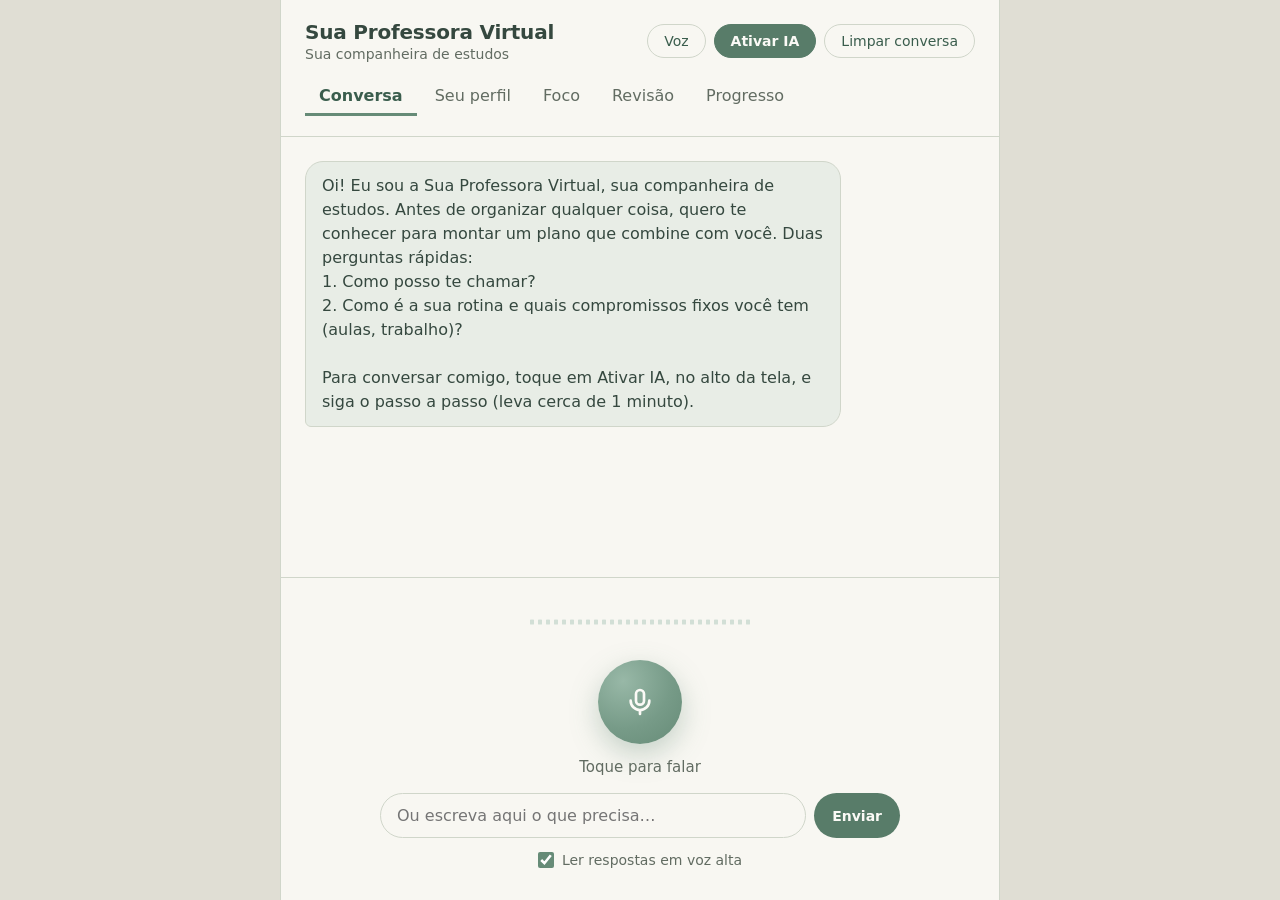
<file: index.html>
<!DOCTYPE html>
<html lang="pt-BR">

<head>
  <meta charset="UTF-8">
  <meta name="viewport" content="width=device-width, initial-scale=1, viewport-fit=cover">
  <meta http-equiv="Content-Security-Policy"
    content="default-src 'none'; script-src 'self' file:; style-src 'self' file: 'unsafe-inline' https://fonts.googleapis.com; font-src https://fonts.gstatic.com; img-src 'self' data:; connect-src https://generativelanguage.googleapis.com; base-uri 'none'; form-action 'none'">
  <title>Sua Professora Virtual</title>
  <meta name="description"
    content="Companheira de estudos com IA: plano de estudos, Pomodoro, calendário de provas, flashcards, notas e faltas.">
  <meta name="theme-color" content="#F2F0E9">
  <link rel="icon"
    href="data:image/svg+xml,%3Csvg xmlns=%27http://www.w3.org/2000/svg%27 viewBox=%270 0 32 32%27%3E%3Ccircle cx=%2716%27 cy=%2716%27 r=%2714%27 fill=%27%23668B77%27/%3E%3Cpath d=%27M9 13l7-4 7 4-7 4z M12 16v4c2 2 6 2 8 0v-4%27 fill=%27none%27 stroke=%27%23F8F7F2%27 stroke-width=%271.8%27 stroke-linejoin=%27round%27/%3E%3C/svg%3E">
  <link rel="preconnect" href="https://fonts.googleapis.com">
  <link href="https://fonts.googleapis.com/css2?family=Plus+Jakarta+Sans:wght@400;500;700;800&display=swap"
    rel="stylesheet">
  <link rel="stylesheet" href="style.css">
</head>

<body>
  <main class="app" id="app" data-tab="chat">
    <header>
      <div>
        <h1>Sua Professora Virtual</h1>
        <p>Sua companheira de estudos</p>
      </div>
      <div class="actions">
        <button class="ghost" id="voiceBtn" type="button">Voz</button>
        <button class="ghost attention" id="keyBtn" type="button">Ativar IA</button>
        <button class="ghost" id="clear" type="button">Limpar conversa</button>
      </div>
      <nav class="tabs" aria-label="Seções">
        <button class="tab active" id="tabChat" type="button" data-tab="chat">Conversa</button>
        <button class="tab" type="button" data-tab="profile">Seu perfil</button>
        <button class="tab" type="button" data-tab="pomodoro">Foco</button>
        <button class="tab" type="button" data-tab="cards">Revisão</button>
        <button class="tab" type="button" data-tab="progress">Progresso</button>
        <button class="chip" id="chip" type="button" hidden>Foco 25:00</button>
      </nav>
      <div class="tour" id="tourCard" hidden>
        <small id="tourStep"></small>
        <strong id="tourTitle"></strong>
        <p id="tourText"></p>
        <div class="tour-actions">
          <button class="ghost" id="tourBack" type="button">Voltar</button>
          <button class="ghost" id="tourSkip" type="button">Pular tour</button>
          <button class="primary" id="tourNext" type="button">Próximo</button>
        </div>
      </div>
    </header>

    <section class="chat" id="chat" aria-live="polite">
      <p class="empty" id="empty">Toque no microfone ou escreva abaixo o que precisa estudar. Por exemplo: tenho prova
        de química na sexta e duas horas livres por dia.</p>
    </section>

    <section class="panel" id="panel-profile" hidden>
      <div class="card">
        <div class="plan-actions">
          <button class="primary" id="planMake" type="button">Montar meu plano</button>
          <button class="ghost" id="planProfile" type="button">Refazer perfil</button>
          <button class="ghost" id="planTour" type="button">Ver tour</button>
          <button class="ghost" id="planClear" type="button">Limpar plano</button>
        </div>
        <h2 class="card-title">Seu perfil de estudo</h2>
        <div class="profile" id="profileBox"></div>
      </div>
      <div class="card" id="examCard">
        <h2 class="card-title">Provas</h2>
        <div class="exams" id="examList"></div>
      </div>
      <div class="card">
        <h2 class="card-title" id="planTitle">Plano de estudos</h2>
        <div class="plan" id="planList"></div>
      </div>
      <div class="card">
        <h2 class="card-title">Calendário</h2>
        <p class="hint">Dica: ao pedir para a professora marcar algo, diga a data completa (dia e mês) e o horário. Por
          exemplo: “consulta em 20 de março, das 14h às 15h”. Assim ela registra certinho.</p>
        <div class="cal-head">
          <button class="ghost" id="calPrev" type="button" aria-label="Mês anterior">‹</button>
          <strong id="calTitle"></strong>
          <button class="ghost" id="calNext" type="button" aria-label="Próximo mês">›</button>
        </div>
        <div class="cal-grid" id="calGrid"></div>
        <div class="ev-form">
          <input id="evTitle" type="text" placeholder="Ex.: Prova de química" autocomplete="off" aria-label="Título">
          <input id="evDate" type="date" aria-label="Data">
          <input id="evStart" type="time" aria-label="Início (opcional)" title="Início (opcional)">
          <input id="evEnd" type="time" aria-label="Fim (opcional)" title="Fim (opcional)">
          <select id="evKind" aria-label="Tipo">
            <option value="compromisso">Compromisso</option>
            <option value="prova">Prova</option>
            <option value="entrega">Entrega</option>
          </select>
          <select class="subject-select" id="evSubject" aria-label="Matéria da prova" hidden></select>
          <button class="primary" id="evAdd" type="button">Marcar</button>
        </div>
        <h2 class="list-title">Próximas datas</h2>
        <ul class="ev-list" id="evList"></ul>
      </div>
      <div class="card" id="dataCard">
        <h2 class="card-title">Seus dados</h2>
        <p class="hint">Tudo fica salvo apenas neste navegador. Faça um backup de vez em quando.</p>
        <div class="plan-actions">
          <button class="ghost" id="exportBtn" type="button">Exportar backup</button>
          <button class="ghost" id="importBtn" type="button">Importar backup</button>
          <button class="ghost" id="wipeBtn" type="button">Apagar todos os meus dados</button>
          <input type="file" id="importFile" accept="application/json" hidden>
        </div>
      </div>

    </section>

    <section class="panel" id="panel-pomodoro" hidden>
      <div class="card" id="pomoCard">
        <h2 class="card-title">Pomodoro</h2>
        <div class="pomo-setup">
          <p class="hint">Escolha um ritmo ou monte o seu. A pausa começa sozinha e você é avisado a cada troca.</p>
          <div class="presets">
            <button class="preset" type="button" data-f="25" data-b="5"><strong>Clássico</strong><span>25 min de foco, 5
                de pausa</span></button>
            <button class="preset" type="button" data-f="50" data-b="10"><strong>Profundo</strong><span>50 min de foco,
                10 de pausa</span></button>
            <button class="preset" type="button" data-f="25" data-b="15"><strong>Tranquilo</strong><span>25 min de foco,
                15 de pausa</span></button>
          </div>

          <label class="subject-row">Matéria <select class="subject-select" id="pSubject"
              aria-label="Matéria"></select></label>
          <div class="fields">
            <label>Foco (min) <input type="number" id="pFocus" min="1" max="180" value="25"></label>
            <label>Pausa (min) <input type="number" id="pBreak" min="1" max="60" value="5"></label>
            <label>Ciclos <input type="number" id="pCycles" min="1" max="12" value="4"></label>
          </div>

        </div>
        <div class="coach" id="coachBox" aria-live="polite">
          <small>Sua Professora Virtual</small>
          <p id="coachText">Quando você iniciar um ciclo, eu acompanho por aqui e aviso as pausas.</p>
        </div>
        <div class="timer" id="pTimer">
          <svg class="ring" viewBox="0 0 200 200" aria-hidden="true">
            <circle class="ring-bg" cx="100" cy="100" r="90"></circle>
            <circle class="ring-fg" id="ringFg" cx="100" cy="100" r="90"></circle>
          </svg>
          <div class="timer-text">
            <div class="time" id="pTime">25:00</div>
            <div class="phase" id="pPhase">Pronto para começar</div>
          </div>
        </div>
        <div class="timer-actions">
          <button class="primary" id="pStart" type="button">Iniciar</button>
          <button class="ghost" id="pPause" type="button" disabled>Pausar</button>
          <button class="ghost" id="pStop" type="button" disabled>Parar</button>
          <button class="ghost" id="pFocusMode" type="button">Modo foco</button>
        </div>
      </div>
      <div class="card" id="todayCard">
        <h2 class="card-title">Tarefas e meta de hoje</h2>
        <div class="goal">
          <label>Meta de estudo de hoje (min) <input type="number" id="goalInput" min="0" max="1440"
              value="120"></label>
          <div class="meter-bar">
            <div id="goalFill"></div>
          </div>
          <small id="goalText"></small>
        </div>
        <div class="ev-form">
          <input id="taskText" type="text" placeholder="Ex.: Resolver lista de cálculo" autocomplete="off"
            aria-label="Tarefa">
          <select class="subject-select" id="taskSubject" aria-label="Matéria"></select>
          <button class="primary" id="taskAdd" type="button">Adicionar</button>
        </div>
        <ul class="ev-list" id="taskList"></ul>
      </div>
    </section>

    <section class="panel" id="panel-cards" hidden>
      <div class="card">
        <h2 class="card-title">Flashcards</h2>
        <div class="deck-head">
          <select class="subject-select" id="cardFilter" data-all="1" aria-label="Filtrar matéria"></select>
          <select id="cardLevelFilter" aria-label="Filtrar nível">
            <option value="">Todos os níveis</option>
            <option value="facil">Fácil</option>
            <option value="medio">Médio</option>
            <option value="dificil">Difícil</option>
          </select>
          <button class="primary" id="reviewStart" type="button">Revisar</button>
        </div>
        <p class="hint" id="cardInfo"></p>
        <div class="card-box" id="cardBox" hidden>
          <small id="cardCount"></small>
          <div class="card-face">
            <div id="faceQ"></div>
            <div class="a" id="faceA" hidden></div>
          </div>
          <div class="card-actions">
            <button class="primary" id="cardShow" type="button">Mostrar resposta</button>
            <button class="ghost" id="cardWrong" type="button" hidden>Errei</button>
            <button class="primary" id="cardRight" type="button" hidden>Acertei</button>
          </div>
        </div>
        <div class="gen">
          <p class="gen-title">Gerar com a professora</p>
          <div class="ev-form">
            <input id="genTopic" type="text" placeholder="Assunto (ex.: fotossíntese)" autocomplete="off"
              aria-label="Assunto">
            <select class="subject-select" id="genSubject" aria-label="Matéria"></select>
          </div>
          <div class="seg" id="genLevel" role="group" aria-label="Nível das perguntas">
            <button type="button" data-level="facil">Fácil</button>
            <button type="button" data-level="medio" class="on">Médio</button>
            <button type="button" data-level="dificil">Difícil</button>
          </div>
          <small id="genHint">Médio: interpretação e aplicação do conhecimento.</small>
          <div class="ev-form">
            <select id="genCount" aria-label="Quantidade">
              <option value="5">5 cartas</option>
              <option value="8" selected>8 cartas</option>
              <option value="10">10 cartas</option>
            </select>
            <button class="primary" id="genBtn" type="button">Gerar flashcards</button>
          </div>
        </div>
        <div class="ev-form">
          <input id="cardQ" type="text" placeholder="Pergunta (frente)" autocomplete="off" aria-label="Pergunta">
          <input id="cardA" type="text" placeholder="Resposta (verso)" autocomplete="off" aria-label="Resposta">
          <select class="subject-select" id="cardSubject" aria-label="Matéria"></select>
          <select id="cardLevel" aria-label="Nível">
            <option value="facil">Fácil</option>
            <option value="medio" selected>Médio</option>
            <option value="dificil">Difícil</option>
          </select>
          <button class="primary" id="cardAdd" type="button">Criar flashcard</button>
        </div>
        <p class="hint">Dica: você também pode pedir direto na conversa, por exemplo: 'faça 8 flashcards difíceis de
          fotossíntese'.</p>
      </div>
      <div class="card">
        <h2 class="card-title">Anotações</h2>
        <div class="note-form">
          <select class="subject-select" id="noteSubject" aria-label="Matéria"></select>
          <textarea id="noteText" rows="4" placeholder="Escreva sua anotação…" aria-label="Anotação"></textarea>
          <button class="primary" id="noteAdd" type="button">Salvar anotação</button>
        </div>
        <ul class="ev-list" id="noteList"></ul>
      </div>
    </section>

    <section class="panel" id="panel-progress" hidden>
      <div class="card">
        <div class="stats">
          <div class="stat"><strong id="stToday">0 min</strong><span>estudados hoje</span></div>
          <div class="stat"><strong id="stStreak">0</strong><span>dias seguidos</span></div>
          <div class="stat"><strong id="stCards">0</strong><span>flashcards para revisar</span></div>
        </div>
        <h2 class="list-title">Hoje por matéria</h2>
        <div class="bars" id="todayBars"></div>
      </div>
      <div class="card">
        <h2 class="list-title">Últimos 7 dias</h2>
        <div class="seg" id="chartModes" role="group" aria-label="Tipo de gráfico">
          <button type="button" data-mode="pie">Pizza</button>
          <button type="button" data-mode="line">Crescente</button>
          <button type="button" data-mode="col">Colunas</button>
        </div>
        <div class="chart" id="weekChart"></div>
        <div class="legend" id="weekLegend"></div>
      </div>
      <div class="card">
        <h2 class="list-title">Acertos nas revisões</h2>
        <div class="chart" id="perfChart"></div>
      </div>
      <div class="card" id="gradesCard">
        <h2 class="card-title">Notas e faltas</h2>
        <div class="seg" id="gradesMode" role="group" aria-label="Tipo de registro">
          <button type="button" data-mode="grade" class="on">Nota</button>
          <button type="button" data-mode="absence">Falta</button>
        </div>
        <div class="ev-form" id="gradeForm">
          <select class="subject-select" id="gSubject" aria-label="Matéria"></select>
          <input id="gTitle" type="text" placeholder="Avaliação (ex.: Prova 1)" autocomplete="off"
            aria-label="Avaliação">
          <input id="gValue" type="number" step="0.1" min="0" placeholder="Nota" aria-label="Nota">
          <label class="mini">Máx. <input id="gMax" type="number" step="0.1" min="0.1" value="10"></label>
          <label class="mini">Peso <input id="gWeight" type="number" step="0.1" min="0.1" value="1"></label>
          <button class="primary" id="gAdd" type="button">Registrar nota</button>
        </div>
        <div class="ev-form" id="absenceForm" hidden>
          <select class="subject-select" id="aSubject" aria-label="Matéria"></select>
          <input id="aDate" type="date" aria-label="Data da falta">
          <label class="mini">Qtd. <input id="aQty" type="number" min="1" max="20" value="1"></label>
          <button class="primary" id="aAdd" type="button">Registrar falta</button>
        </div>
        <div class="subjects-summary" id="gradesSummary"></div>
      </div>

    </section>

    <footer class="dock">
      <div class="meter" id="meter" aria-hidden="true"></div>
      <button class="orb" id="mic" type="button" aria-label="Começar a ouvir">
        <svg class="icon-mic" viewBox="0 0 24 24" fill="none" stroke="currentColor" stroke-width="2"
          stroke-linecap="round" stroke-linejoin="round" aria-hidden="true">
          <rect x="9" y="3" width="6" height="11" rx="3"></rect>
          <path d="M5 11a7 7 0 0 0 14 0M12 18v3"></path>
        </svg>
        <svg class="icon-stop" viewBox="0 0 24 24" fill="currentColor" aria-hidden="true">
          <rect x="7" y="7" width="10" height="10" rx="2"></rect>
        </svg>
      </button>
      <p class="status" id="status">Toque para falar</p>
      <div class="composer" id="composer">
        <input id="textInput" type="text" placeholder="Ou escreva aqui o que precisa…" autocomplete="off"
          aria-label="Mensagem">
        <button class="primary" id="sendBtn" type="button">Enviar</button>
      </div>
      <label class="toggle"><input type="checkbox" id="tts" checked> Ler respostas em voz alta</label>
    </footer>
  </main>

  <div class="toast" id="toast" role="status" aria-live="polite" hidden></div>

  <dialog id="voiceDialog">
    <h2>Voz da assistente</h2>
    <p>As vozes dependem do seu computador. No Edge, as vozes “Natural” costumam ser as mais agradáveis.</p>
    <select id="voiceSelect" aria-label="Voz"></select>
    <label class="range">Velocidade <input type="range" id="voiceRate" min="0.8" max="1.3" step="0.05"
        value="1"></label>
    <div class="dialog-actions">
      <button class="ghost" id="voiceTest" type="button">Ouvir exemplo</button>
      <button class="primary" id="voiceClose" type="button">Pronto</button>
    </div>
  </dialog>

  <dialog id="keyDialog">
    <h2>Ativar a sua Professora Virtual</h2>
    <p>Ela usa a IA gratuita do Google (Gemini). Você só precisa de uma conta Google e de uma chave gratuita. Leva cerca de 1 minuto:</p>
    <ol class="key-steps">
      <li><strong>Abra a página das chaves.</strong><br>
        <a class="ghost key-link" href="https://aistudio.google.com/apikey" target="_blank" rel="noopener noreferrer">Abrir o Google AI Studio</a></li>
      <li>Entre com a sua conta Google e aceite os termos, se pedir.</li>
      <li>Clique em <strong>Criar chave de API</strong> (<em>Create API key</em>) e depois no ícone de <strong>copiar</strong>.</li>
      <li>Volte para esta aba e cole a chave aqui embaixo.</li>
    </ol>
    <div class="key-row">
      <input id="keyInput" type="password" placeholder="Cole a chave aqui" autocomplete="off" autocapitalize="off" autocorrect="off" spellcheck="false" aria-label="Chave da API do Gemini">
      <button class="ghost" id="keyPaste" type="button">Colar</button>
    </div>
    <p class="key-status" id="keyStatus" role="status" aria-live="polite"></p>
    <label class="key-remember"><input type="checkbox" id="keyRemember"> Lembrar neste aparelho <small>(não use em computador compartilhado)</small></label>
    <details class="key-faq">
      <summary>Dúvidas comuns</summary>
      <p><strong>É grátis?</strong> O Gemini tem um plano gratuito, com limites de uso. Você não precisa ativar cobrança para usar a professora.</p>
      <p><strong>Minha chave fica segura?</strong> Ela fica só neste navegador e vai direto para o Google. Trate como uma senha: não envie para ninguém.</p>
      <p><strong>O Google pediu para importar um projeto?</strong> Se a sua conta já usa o Google Cloud, o AI Studio pede para importar um projeto antes de criar a chave. Escolha um e continue.</p>
      <p><strong>O botão de criar chave está bloqueado?</strong> Contas de escola ou de trabalho podem não ter permissão. Tente com uma conta Google pessoal.</p>
      <p><strong>E as minhas conversas?</strong> No plano gratuito, o Google pode usar o que você envia para melhorar os produtos dele. Evite informações sensíveis.</p>
    </details>
    <div class="dialog-actions">
      <button class="ghost" id="keyForget" type="button" hidden>Remover chave</button>
      <button class="ghost" id="keyCancel" type="button">Cancelar</button>
      <button class="primary" id="keySave" type="button">Testar e ativar</button>
    </div>
  </dialog>

  <script src="app.js"></script>
</body>

</html>
</file>
<file: style.css>
:root {
    --page: #e0ded4;
    /* fundo da página */
    --white: #F8F7F2;
    /* fundo da conversa e das seções */
    --mist: #E8EDE6;
    /* mensagens da IA e áreas suaves */
    --sky: #D2DFD6;
    /* realces claros */
    --azure: #668B77;
    /* abas selecionadas, barras, anéis */
    --btn: #587C69;
    /* botões e minhas mensagens */
    --mic: #779B88;
    /* botão do microfone */
    --on-accent: #FBFAF6;
    /* texto sobre botões */
    --azure-deep: #3A5D4D;
    /* textos de destaque */
    --ink: #35483F;
    /* texto principal */
    --muted: #626C62;
    /* texto secundário */
    --line: #d0d6ca;
    /* bordas */
    --font: "Plus Jakarta Sans", system-ui, -apple-system, "Segoe UI", Roboto, sans-serif;
  }

  * {
    box-sizing: border-box;
    margin: 0;
  }

  html,
  body {
    height: 100%;
  }

  body {
    font-family: var(--font);
    color: var(--ink);
    background: var(--page);
    display: flex;
    justify-content: center;
  }

  .app {
    width: 100%;
    max-width: 720px;
    height: 100dvh;
    display: grid;
    grid-template-rows: auto 1fr auto;
    background: var(--white);
    border-left: 1px solid var(--line);
    border-right: 1px solid var(--line);
  }

  /* Cabeçalho */
  header {
    display: flex;
    align-items: center;
    justify-content: space-between;
    padding: 20px 24px;
    border-bottom: 1px solid var(--line);
  }

  header h1 {
    font-size: 1.25rem;
    font-weight: 800;
    letter-spacing: -0.01em;
  }

  header p {
    font-size: 0.875rem;
    color: var(--muted);
    margin-top: 2px;
  }

  .ghost {
    font: inherit;
    font-size: 0.875rem;
    font-weight: 500;
    color: var(--azure-deep);
    background: transparent;
    border: 1px solid var(--line);
    border-radius: 999px;
    padding: 8px 16px;
    cursor: pointer;
    transition: background 0.15s;
  }

  .ghost:hover {
    background: var(--mist);
  }

  /* Conversa */
  .chat {
    overflow-y: auto;
    padding: 24px;
    display: flex;
    flex-direction: column;
    gap: 12px;
  }

  .empty {
    margin: auto;
    max-width: 30ch;
    text-align: center;
    color: var(--muted);
    line-height: 1.6;
  }

  .bubble {
    max-width: 80%;
    padding: 12px 16px;
    border-radius: 18px;
    line-height: 1.5;
    overflow-wrap: anywhere;
    white-space: pre-wrap;
    /* mantém as quebras de linha */
  }

  .bubble.user {
    align-self: flex-end;
    background: var(--btn);
    color: var(--on-accent);
    border-bottom-right-radius: 6px;
  }

  .bubble.bot {
    align-self: flex-start;
    background: var(--mist);
    border: 1px solid var(--line);
    border-bottom-left-radius: 6px;
  }

  .bubble.live {
    align-self: flex-end;
    background: var(--sky);
    color: var(--azure-deep);
    border-bottom-right-radius: 6px;
  }

  /* Área do microfone */
  .dock {
    display: flex;
    flex-direction: column;
    align-items: center;
    gap: 14px;
    padding: 20px 24px 32px;
    border-top: 1px solid var(--line);
  }

  .meter {
    display: flex;
    align-items: center;
    justify-content: center;
    gap: 4px;
    height: 48px;
  }

  .meter span {
    width: 4px;
    height: 48px;
    border-radius: 4px;
    background: var(--sky);
    transform: scaleY(0.1);
    transform-origin: center;
    transition: background 0.2s;
  }

  .meter.on span {
    background: var(--azure);
  }

  .meter.sim span {
    animation: wave 0.9s ease-in-out infinite;
    animation-delay: calc(var(--i) * 55ms);
  }

  @keyframes wave {

    0%,
    100% {
      transform: scaleY(0.15);
    }

    50% {
      transform: scaleY(0.85);
    }
  }

  .orb {
    position: relative;
    width: 84px;
    height: 84px;
    border: 0;
    border-radius: 50%;
    cursor: pointer;
    color: var(--on-accent);
    background: radial-gradient(circle at 30% 25%, #98B8A7, var(--mic) 55%, #668B77);
    box-shadow: 0 10px 28px rgba(102, 139, 119, 0.35);
    display: grid;
    place-items: center;
    transition: transform 0.15s;
  }

  .orb:hover {
    transform: scale(1.04);
  }

  .orb:active {
    transform: scale(0.97);
  }

  .orb:focus-visible {
    outline: 3px solid var(--sky);
    outline-offset: 4px;
  }

  .orb svg {
    width: 32px;
    height: 32px;
  }

  .orb::before,
  .orb::after {
    content: "";
    position: absolute;
    inset: 0;
    border-radius: 50%;
    border: 2px solid var(--azure);
    opacity: 0;
    pointer-events: none;
  }

  .orb.listening::before {
    animation: ring 1.8s ease-out infinite;
  }

  .orb.listening::after {
    animation: ring 1.8s ease-out 0.9s infinite;
  }

  @keyframes ring {
    0% {
      transform: scale(1);
      opacity: 0.6;
    }

    100% {
      transform: scale(2);
      opacity: 0;
    }
  }

  .orb .icon-stop {
    display: none;
  }

  .orb.listening .icon-mic {
    display: none;
  }

  .orb.listening .icon-stop {
    display: block;
  }

  .status {
    font-size: 0.9375rem;
    font-weight: 500;
    color: var(--muted);
    min-height: 1.4em;
    text-align: center;
  }

  .status.error {
    color: #B0493A;
  }

  header {
    flex-wrap: wrap;
    gap: 12px;
  }

  .composer {
    display: flex;
    gap: 8px;
    width: 100%;
    max-width: 520px;
  }

  .composer input {
    flex: 1;
    min-width: 0;
    font: inherit;
    padding: 12px 16px;
    border: 1px solid var(--line);
    border-radius: 999px;
    color: var(--ink);
    background: var(--white);
  }

  .composer input:focus-visible {
    outline: 3px solid var(--sky);
    border-color: var(--azure);
  }

  .primary:disabled {
    opacity: 0.5;
    cursor: default;
  }

  input,
  textarea {
    background: var(--white);
    color: var(--ink);
  }

  dialog {
    background: var(--white);
  }

  .panel {
    background: var(--page);
  }

  .card {
    width: 100%;
    max-width: 620px;
    background: var(--white);
    border: 1px solid var(--line);
    border-radius: 20px;
    padding: 20px;
    display: flex;
    flex-direction: column;
    align-items: center;
    gap: 16px;
    flex-shrink: 0;
  }

  .card input,
  .card select,
  .card textarea {
    background: var(--page);
  }

  .card-title {
    align-self: flex-start;
    font-size: 1.0625rem;
    font-weight: 800;
  }

  .tour {
    width: 100%;
    background: var(--mist);
    border: 1px solid var(--line);
    border-left: 4px solid var(--azure);
    border-radius: 14px;
    padding: 14px 16px;
    display: flex;
    flex-direction: column;
    gap: 8px;
  }

  .tour small {
    color: var(--muted);
    font-weight: 700;
    font-size: 0.75rem;
  }

  .tour p {
    line-height: 1.55;
  }

  .tour-actions {
    display: flex;
    gap: 8px;
    justify-content: flex-end;
    flex-wrap: wrap;
  }

  .spot {
    outline: 3px solid var(--azure);
    outline-offset: 2px;
    border-radius: 10px;
    animation: spot 1.4s ease-in-out infinite;
  }

  @keyframes spot {
    50% {
      outline-color: var(--sky);
    }
  }

  @media (prefers-reduced-motion: reduce) {
    .spot {
      animation: none;
    }
  }

  .tab.dot::after {
    content: "";
    display: inline-block;
    width: 8px;
    height: 8px;
    margin-left: 6px;
    border-radius: 50%;
    background: var(--azure);
  }

  .exams {
    width: 100%;
    display: flex;
    flex-direction: column;
    gap: 12px;
  }

  .exam {
    border: 1px solid var(--line);
    border-radius: 16px;
    padding: 14px;
    display: flex;
    flex-direction: column;
    gap: 10px;
    background: var(--page);
  }

  .exam-head {
    display: flex;
    justify-content: space-between;
    align-items: baseline;
    gap: 8px;
    flex-wrap: wrap;
  }

  .exam small {
    color: var(--muted);
  }

  .exam .meter-bar div {
    height: 100%;
    background: var(--azure);
    transition: width 0.3s;
  }

  .topic {
    display: flex;
    align-items: center;
    gap: 8px;
    cursor: pointer;
  }

  .topic input {
    width: 18px;
    height: 18px;
    accent-color: var(--azure);
    flex-shrink: 0;
  }

  .topic span {
    flex: 1;
    overflow-wrap: anywhere;
  }

  .mini-actions,
  .add-topic {
    display: flex;
    flex-wrap: wrap;
    gap: 8px;
  }

  .add-topic input {
    flex: 1;
    min-width: 140px;
    font: inherit;
    padding: 10px 12px;
    border: 1px solid var(--line);
    border-radius: 12px;
    color: var(--ink);
  }

  .mini {
    display: flex;
    align-items: center;
    gap: 6px;
    color: var(--muted);
    font-size: 0.875rem;
  }

  .mini input {
    width: 72px;
    min-width: 0;
    flex: none;
    font: inherit;
    padding: 10px 8px;
    border: 1px solid var(--line);
    border-radius: 12px;
    color: var(--ink);
  }

  .subjects-summary {
    width: 100%;
    display: flex;
    flex-direction: column;
    gap: 12px;
  }

  .subj {
    border: 1px solid var(--line);
    border-radius: 16px;
    padding: 14px;
    display: flex;
    flex-direction: column;
    gap: 8px;
    background: var(--page);
  }

  .subj small {
    color: var(--muted);
  }

  .subj .row {
    display: flex;
    justify-content: space-between;
    align-items: baseline;
    gap: 8px;
    flex-wrap: wrap;
  }

  .subj .meter-bar div {
    height: 100%;
    background: var(--azure);
    transition: width 0.3s;
  }

  .subj .meter-bar .warn {
    background: #B8832A;
  }

  .subj .meter-bar .bad {
    background: #B4655F;
  }

  .subj .rules {
    display: flex;
    gap: 12px;
    flex-wrap: wrap;
  }

  .subj details summary {
    cursor: pointer;
    color: var(--azure-deep);
    font-size: 0.875rem;
  }

  .subj .rec {
    display: flex;
    justify-content: space-between;
    gap: 8px;
    padding: 6px 0;
    border-bottom: 1px solid var(--line);
    font-size: 0.875rem;
  }

  .subj .rec button {
    font: inherit;
    border: 0;
    background: transparent;
    color: var(--muted);
    cursor: pointer;
  }

  .gen {
    width: 100%;
    max-width: 560px;
    display: flex;
    flex-direction: column;
    gap: 10px;
    border: 1px dashed var(--line);
    border-radius: 16px;
    padding: 14px;
  }

  .gen-title {
    font-weight: 700;
  }

  .gen small {
    color: var(--muted);
  }

  .coach {
    width: 100%;
    max-width: 560px;
    background: var(--mist);
    border-left: 4px solid var(--azure);
    border-radius: 14px;
    padding: 12px 16px;
  }

  .coach small {
    display: block;
    color: var(--muted);
    font-size: 0.75rem;
    font-weight: 700;
    margin-bottom: 4px;
  }

  .coach p {
    line-height: 1.5;
    white-space: pre-line;
    overflow-wrap: anywhere;
  }

  .app.focus .coach {
    max-width: 520px;
    font-size: 1.0625rem;
  }

  :root {
    --aqua: #B5835A;
  }

  [hidden] {
    display: none !important;
  }

  .tabs {
    display: flex;
    align-items: center;
    gap: 4px;
    width: 100%;
    margin-top: 4px;
    overflow-x: auto;
  }

  .tab {
    font: inherit;
    font-weight: 500;
    color: var(--muted);
    background: transparent;
    border: 0;
    border-bottom: 3px solid transparent;
    padding: 8px 14px;
    cursor: pointer;
  }

  .tab.active {
    color: var(--azure-deep);
    border-bottom-color: var(--azure);
    font-weight: 700;
  }

  .tab:focus-visible {
    outline: 3px solid var(--sky);
  }

  .chip {
    margin-left: auto;
    font: inherit;
    font-size: 0.875rem;
    font-weight: 700;
    color: var(--azure-deep);
    background: var(--sky);
    border: 0;
    border-radius: 999px;
    padding: 6px 12px;
    cursor: pointer;
  }

  .app:not([data-tab="chat"]) .dock {
    display: none;
  }

  .panel {
    overflow-y: auto;
    padding: 24px;
    display: flex;
    flex-direction: column;
    align-items: center;
    gap: 20px;
  }

  .hint {
    color: var(--muted);
    text-align: center;
    max-width: 46ch;
    line-height: 1.5;
  }

  .presets {
    display: grid;
    grid-template-columns: repeat(auto-fit, minmax(150px, 1fr));
    gap: 10px;
    width: 100%;
    max-width: 560px;
  }

  .preset {
    font: inherit;
    text-align: left;
    display: flex;
    flex-direction: column;
    gap: 4px;
    padding: 14px;
    border: 1px solid var(--line);
    border-radius: 16px;
    background: var(--white);
    color: var(--ink);
    cursor: pointer;
  }

  .preset span {
    font-size: 0.875rem;
    color: var(--muted);
  }

  .preset:hover {
    background: var(--mist);
  }

  .preset.on {
    border-color: var(--azure);
    background: var(--mist);
  }

  .fields {
    display: flex;
    gap: 12px;
    flex-wrap: wrap;
    justify-content: center;
  }

  .fields label {
    display: flex;
    flex-direction: column;
    gap: 4px;
    font-size: 0.875rem;
    color: var(--muted);
  }

  .fields input {
    width: 96px;
    font: inherit;
    padding: 10px 12px;
    border: 1px solid var(--line);
    border-radius: 12px;
    color: var(--ink);
  }

  .timer {
    position: relative;
    width: 220px;
    height: 220px;
    flex-shrink: 0;
  }

  .ring {
    width: 220px;
    height: 220px;
    transform: rotate(-90deg);
  }

  .ring-bg,
  .ring-fg {
    fill: none;
    stroke-width: 10;
  }

  .ring-bg {
    stroke: var(--sky);
  }

  .ring-fg {
    stroke: var(--azure);
    stroke-linecap: round;
    stroke-dasharray: 565.49;
    stroke-dashoffset: 0;
    transition: stroke-dashoffset 0.3s linear, stroke 0.3s;
  }

  .timer.rest .ring-fg {
    stroke: var(--aqua);
  }

  .timer-text {
    position: absolute;
    inset: 0;
    display: grid;
    place-content: center;
    text-align: center;
  }

  .time {
    font-size: 2.75rem;
    font-weight: 800;
    letter-spacing: -0.02em;
    font-variant-numeric: tabular-nums;
  }

  .phase {
    color: var(--muted);
    font-size: 0.9375rem;
  }

  .timer-actions {
    display: flex;
    gap: 10px;
  }

  .cal-head {
    display: flex;
    align-items: center;
    justify-content: space-between;
    width: 100%;
    max-width: 560px;
  }

  .cal-head strong {
    font-size: 1.125rem;
  }

  .cal-grid {
    display: grid;
    grid-template-columns: repeat(7, 1fr);
    gap: 4px;
    width: 100%;
    max-width: 560px;
  }

  .cal-dow {
    text-align: center;
    font-size: 0.8125rem;
    color: var(--muted);
    padding: 4px 0;
  }

  .cal-day {
    position: relative;
    aspect-ratio: 1;
    font: inherit;
    border: 1px solid transparent;
    border-radius: 12px;
    background: transparent;
    color: var(--ink);
    cursor: pointer;
  }

  .cal-day:hover {
    background: var(--mist);
  }

  .cal-day.today {
    border-color: var(--azure);
  }

  .cal-day.sel {
    background: var(--sky);
  }

  .cal-day.has::after {
    content: "";
    position: absolute;
    bottom: 6px;
    left: 50%;
    width: 6px;
    height: 6px;
    margin-left: -3px;
    border-radius: 50%;
    background: var(--azure);
  }

  .ev-form {
    display: flex;
    gap: 8px;
    flex-wrap: wrap;
    width: 100%;
    max-width: 560px;
  }

  .ev-form input {
    flex: 1;
    min-width: 140px;
    font: inherit;
    padding: 12px 14px;
    border: 1px solid var(--line);
    border-radius: 12px;
    color: var(--ink);
  }

  .list-title {
    width: 100%;
    max-width: 560px;
    font-size: 1rem;
    font-weight: 800;
  }

  .ev-list {
    list-style: none;
    padding: 0;
    width: 100%;
    max-width: 560px;
    display: flex;
    flex-direction: column;
    gap: 8px;
  }

  .ev-list li {
    display: flex;
    align-items: center;
    justify-content: space-between;
    gap: 12px;
    padding: 12px 14px;
    border: 1px solid var(--line);
    border-radius: 14px;
  }

  .ev-list small {
    display: block;
    color: var(--muted);
  }

  .ev-list button {
    font: inherit;
    font-size: 1.125rem;
    border: 0;
    background: transparent;
    color: var(--muted);
    cursor: pointer;
  }

  .toast {
    position: fixed;
    top: 16px;
    left: 50%;
    transform: translateX(-50%);
    max-width: min(92vw, 420px);
    background: var(--ink);
    color: var(--white);
    padding: 12px 18px;
    border-radius: 14px;
    box-shadow: 0 10px 28px rgba(53, 72, 63, 0.3);
    z-index: 10;
  }

  dialog select {
    width: 100%;
    font: inherit;
    padding: 12px 14px;
    border: 1px solid var(--line);
    border-radius: 12px;
    color: var(--ink);
    background: var(--white);
  }

  .range {
    display: block;
    margin-top: 16px;
    color: var(--muted);
    font-size: 0.9375rem;
  }

  dialog input[type="range"] {
    padding: 0;
    border: 0;
    margin-top: 8px;
    accent-color: var(--azure);
  }

  .tab,
  .chip {
    flex-shrink: 0;
    white-space: nowrap;
  }

  .subject-row {
    display: flex;
    align-items: center;
    gap: 10px;
    color: var(--muted);
    font-size: 0.875rem;
  }

  .subject-row select,
  .deck-head select,
  .ev-form select,
  .note-form select {
    font: inherit;
    padding: 12px 14px;
    border: 1px solid var(--line);
    border-radius: 12px;
    color: var(--ink);
    background: var(--white);
  }

  .ev-form select {
    flex: 0 1 170px;
    min-width: 0;
  }

  .deck-head {
    display: flex;
    gap: 10px;
    width: 100%;
    max-width: 560px;
  }

  .deck-head select {
    flex: 1;
  }

  .goal {
    display: flex;
    flex-direction: column;
    gap: 8px;
    width: 100%;
    max-width: 560px;
    color: var(--muted);
    font-size: 0.875rem;
  }

  .goal label {
    display: flex;
    align-items: center;
    gap: 10px;
  }

  .goal input {
    width: 96px;
    font: inherit;
    padding: 8px 12px;
    border: 1px solid var(--line);
    border-radius: 12px;
    color: var(--ink);
  }

  .meter-bar {
    height: 12px;
    border-radius: 999px;
    background: var(--sky);
    overflow: hidden;
  }

  #goalFill {
    height: 100%;
    width: 0;
    background: var(--azure);
    transition: width 0.3s;
  }

  .task {
    display: flex;
    align-items: center;
    gap: 10px;
    flex: 1;
    cursor: pointer;
    overflow-wrap: anywhere;
  }

  .task input {
    width: 18px;
    height: 18px;
    accent-color: var(--azure);
    flex-shrink: 0;
  }

  .task.done span {
    text-decoration: line-through;
    color: var(--muted);
  }

  .tag {
    font-size: 0.75rem;
    border-radius: 999px;
    padding: 2px 8px;
    white-space: nowrap;
  }

  .note-form {
    display: flex;
    flex-direction: column;
    gap: 10px;
    width: 100%;
    max-width: 560px;
  }

  .note-form textarea {
    font: inherit;
    padding: 12px 14px;
    border: 1px solid var(--line);
    border-radius: 12px;
    color: var(--ink);
    resize: vertical;
  }

  .note-body {
    flex: 1;
    white-space: pre-wrap;
    overflow-wrap: anywhere;
  }

  .card-box {
    width: 100%;
    max-width: 560px;
    border: 1px solid var(--line);
    border-radius: 20px;
    padding: 24px;
    display: flex;
    flex-direction: column;
    gap: 16px;
    align-items: center;
    text-align: center;
  }

  .card-face {
    min-height: 120px;
    display: flex;
    flex-direction: column;
    justify-content: center;
    gap: 14px;
    font-size: 1.25rem;
    font-weight: 700;
    line-height: 1.4;
    overflow-wrap: anywhere;
  }

  .card-face .a {
    color: var(--azure-deep);
    font-weight: 500;
    font-size: 1.0625rem;
  }

  .card-actions {
    display: flex;
    gap: 10px;
  }

  .stats {
    display: grid;
    grid-template-columns: repeat(3, 1fr);
    gap: 10px;
    width: 100%;
    max-width: 560px;
  }

  .stat {
    border: 1px solid var(--line);
    border-radius: 16px;
    padding: 14px;
    text-align: center;
    background: var(--mist);
  }

  .stat strong {
    display: block;
    font-size: 1.5rem;
    font-weight: 800;
  }

  .stat span {
    font-size: 0.8125rem;
    color: var(--muted);
  }

  .bars {
    width: 100%;
    max-width: 560px;
    display: flex;
    flex-direction: column;
    gap: 8px;
  }

  .bar-row {
    display: grid;
    grid-template-columns: 110px 1fr 64px;
    align-items: center;
    gap: 10px;
    font-size: 0.9375rem;
  }

  .bar-track {
    height: 10px;
    background: var(--mist);
    border-radius: 999px;
    overflow: hidden;
  }

  .bar-track div {
    height: 100%;
    border-radius: 999px;
  }

  .chart {
    width: 100%;
    max-width: 560px;
  }

  .chart svg {
    width: 100%;
    height: auto;
  }

  .legend {
    display: flex;
    flex-wrap: wrap;
    gap: 12px;
    width: 100%;
    max-width: 560px;
    font-size: 0.875rem;
    color: var(--muted);
  }

  .legend i {
    display: inline-block;
    width: 10px;
    height: 10px;
    border-radius: 50%;
    margin-right: 6px;
  }

  .app.focus header,
  .app.focus .dock {
    display: none;
  }

  .app.focus #todayCard,
  .app.focus .pomo-setup,
  .app.focus #pomoCard .card-title {
    display: none;
  }

  .app.focus #pomoCard {
    background: transparent;
    border: 0;
  }

  .app.focus #panel-pomodoro {
    justify-content: center;
  }

  .app.focus .timer,
  .app.focus .ring {
    width: min(72vw, 340px);
    height: min(72vw, 340px);
  }

  .app.focus .time {
    font-size: 4rem;
  }

  html,
  body,
  .app {
    transition: background-color 0.4s ease;
  }

  html.dark {
    color-scheme: dark;
    --page: #171E1B;
    --white: #1F2824;
    --mist: #28342E;
    --sky: #34443B;
    --azure: #7FA891;
    --btn: #4F7360;
    --mic: #6F9680;
    --on-accent: #F3F6F2;
    --azure-deep: #A9CBB8;
    --ink: #E3EBE5;
    --muted: #A3B2A8;
    --line: #32413A;
  }

  html.dark .primary:hover {
    background: #5C8470;
  }

  html.dark .orb {
    background: radial-gradient(circle at 30% 25%, #8FB09E, #6F9680 55%, #587C69);
  }

  .seg {
    display: flex;
    gap: 4px;
    padding: 4px;
    background: var(--mist);
    border: 1px solid var(--line);
    border-radius: 999px;
  }

  .seg button {
    font: inherit;
    font-size: 0.875rem;
    border: 0;
    background: transparent;
    color: var(--muted);
    padding: 6px 16px;
    border-radius: 999px;
    cursor: pointer;
  }

  .seg button.on {
    background: var(--white);
    color: var(--azure-deep);
    font-weight: 700;
    box-shadow: 0 1px 4px rgba(53, 72, 63, 0.15);
  }

  .chart svg.pie {
    display: block;
    max-width: 260px;
    margin: 0 auto;
  }

  .ev-form input[type="time"] {
    flex: 0 1 120px;
    min-width: 110px;
  }

  .plan-actions {
    display: flex;
    flex-wrap: wrap;
    gap: 8px;
    justify-content: center;
  }

  .profile {
    width: 100%;
    max-width: 560px;
    display: grid;
    grid-template-columns: repeat(auto-fit, minmax(170px, 1fr));
    gap: 8px;
  }

  .pf {
    border: 1px solid var(--line);
    border-radius: 14px;
    padding: 10px 12px;
    background: var(--mist);
  }

  .pf small {
    display: block;
    color: var(--muted);
    font-size: 0.75rem;
  }

  .pf span {
    overflow-wrap: anywhere;
    font-size: 0.9375rem;
  }

  .plan {
    width: 100%;
    max-width: 560px;
    display: flex;
    flex-direction: column;
    gap: 8px;
  }

  .day {
    font-size: 0.9375rem;
    font-weight: 800;
    margin-top: 8px;
    text-transform: capitalize;
  }

  .blk {
    display: flex;
    flex-direction: column;
    flex: 1;
  }

  .blk strong {
    font-variant-numeric: tabular-nums;
  }

  .blk small {
    color: var(--muted);
  }

  .actions {
    display: flex;
    gap: 8px;
  }

  .primary {
    font: inherit;
    font-size: 0.875rem;
    font-weight: 700;
    color: var(--on-accent);
    background: var(--btn);
    border: 0;
    border-radius: 999px;
    padding: 10px 18px;
    cursor: pointer;
  }

  .primary:hover {
    background: var(--azure-deep);
  }

  .toggle {
    display: flex;
    align-items: center;
    gap: 8px;
    font-size: 0.875rem;
    color: var(--muted);
    cursor: pointer;
  }

  .toggle input {
    accent-color: var(--azure);
    width: 16px;
    height: 16px;
  }

  dialog {
    border: 1px solid var(--line);
    border-radius: 20px;
    padding: 24px;
    max-width: 420px;
    width: calc(100% - 32px);
    color: var(--ink);
    font-family: var(--font);
  }

  dialog::backdrop {
    background: rgba(53, 72, 63, 0.35);
  }

  dialog h2 {
    font-size: 1.125rem;
    font-weight: 800;
  }

  dialog p {
    color: var(--muted);
    font-size: 0.9375rem;
    line-height: 1.5;
    margin: 8px 0 16px;
  }

  dialog input {
    width: 100%;
    font: inherit;
    padding: 12px 14px;
    border: 1px solid var(--line);
    border-radius: 12px;
    color: var(--ink);
  }

  dialog input:focus-visible {
    outline: 3px solid var(--sky);
    border-color: var(--azure);
  }

  .dialog-actions {
    display: flex;
    justify-content: flex-end;
    gap: 8px;
    margin-top: 16px;
  }

  @media (prefers-reduced-motion: reduce) {

    .orb.listening::before,
    .orb.listening::after,
    .meter.sim span {
      animation: none;
    }

    .meter.sim span {
      transform: scaleY(0.5);
    }
  }

  /* ===== Ativar IA: passo a passo da chave ===== */
  .ghost.attention {
    background: var(--btn);
    color: var(--on-accent);
    border-color: var(--btn);
    font-weight: 700;
  }

  .ghost.ok {
    border-color: var(--azure);
  }

  dialog {
    max-height: 90dvh;
    overflow-y: auto;
  }

  .key-steps {
    margin: 0 0 14px;
    padding-left: 22px;
    display: grid;
    gap: 10px;
    line-height: 1.5;
    font-size: 0.9375rem;
  }

  .key-link {
    display: inline-block;
    margin-top: 6px;
    text-decoration: none;
  }

  .key-row {
    display: flex;
    gap: 8px;
  }

  .key-row input {
    flex: 1;
    min-width: 0;
  }

  dialog .key-status {
    min-height: 1.4em;
    margin: 8px 0 0;
    font-size: 0.875rem;
  }

  dialog .key-status.bad {
    color: #B0493A;
  }

  dialog .key-status.ok {
    color: var(--azure-deep);
  }

  .key-remember {
    display: flex;
    align-items: center;
    gap: 8px;
    margin-top: 10px;
    font-size: 0.875rem;
    color: var(--muted);
  }

  dialog .key-remember input {
    width: 18px;
    height: 18px;
    flex: none;
    accent-color: var(--azure);
  }

  .key-faq {
    margin-top: 12px;
    font-size: 0.875rem;
  }

  .key-faq summary {
    cursor: pointer;
    color: var(--azure-deep);
  }

  .key-faq p {
    margin: 8px 0 0;
    font-size: 0.875rem;
  }

  /* ===== Celular ===== */
  html {
    -webkit-text-size-adjust: 100%;
    text-size-adjust: 100%;
  }

  .app,
  .app>* {
    min-width: 0;
  }

  @media (max-width: 720px) {
    body {
      background: var(--white);
    }

    .app {
      max-width: none;
      border-left: 0;
      border-right: 0;
    }

    header {
      padding: calc(env(safe-area-inset-top, 0px) + 10px) 14px 6px;
      gap: 8px;
    }

    header h1 {
      font-size: 1.1rem;
    }

    header p {
      font-size: 0.8125rem;
    }

    .actions {
      flex-wrap: wrap;
      gap: 6px;
    }

    .ghost {
      padding: 8px 12px;
      font-size: 0.8125rem;
    }

    .tabs {
      margin: 0 -14px;
      padding: 0 14px 2px;
      gap: 0;
      overflow-x: auto;
      scrollbar-width: none;
      -webkit-overflow-scrolling: touch;
    }

    .tabs::-webkit-scrollbar {
      display: none;
    }

    .tab {
      padding: 10px 12px;
    }

    .tour {
      max-height: 42dvh;
      overflow-y: auto;
      padding: 12px 14px;
    }

    .chat {
      padding: 14px;
      gap: 10px;
    }

    .bubble {
      max-width: 88%;
    }

    .dock {
      gap: 8px;
      padding: 10px 14px calc(env(safe-area-inset-bottom, 0px) + 14px);
    }

    .meter,
    .meter span {
      height: 30px;
    }

    .orb {
      width: 68px;
      height: 68px;
    }

    .orb svg {
      width: 28px;
      height: 28px;
    }

    .composer {
      max-width: 100%;
    }

    input,
    select,
    textarea {
      font-size: 16px;
    }

    .panel {
      padding: 12px;
      gap: 14px;
    }

    .card {
      padding: 16px;
      border-radius: 16px;
      gap: 14px;
    }

    .timer,
    .ring {
      width: 200px;
      height: 200px;
    }

    .time {
      font-size: 2.4rem;
    }

    .fields {
      gap: 8px;
    }

    .fields input {
      width: 84px;
    }

    .ev-form>input,
    .ev-form>select {
      flex: 1 1 100%;
    }

    .ev-form>input[type="time"],
    .ev-form>input[type="number"],
    .ev-form>.mini {
      flex: 1 1 40%;
    }

    .ev-form>button {
      flex: 1 1 100%;
    }

    .plan-actions,
    .timer-actions,
    .mini-actions {
      justify-content: center;
    }

    .stats {
      gap: 8px;
    }

    .stat {
      padding: 10px 6px;
    }

    .stat strong {
      font-size: 1.2rem;
    }

    .bar-row {
      grid-template-columns: 84px 1fr 56px;
    }

    .toast {
      top: calc(env(safe-area-inset-top, 0px) + 10px);
    }

    dialog {
      width: calc(100% - 20px);
      padding: 18px;
    }

    .dialog-actions {
      flex-wrap: wrap;
    }
  }

  @media (max-width: 720px) and (max-height: 760px) {
    .meter {
      display: none;
    }
  }

  @media (max-height: 520px) {
    .meter {
      display: none;
    }

    .orb {
      width: 52px;
      height: 52px;
    }

    .dock {
      flex-direction: row;
      flex-wrap: wrap;
      justify-content: center;
    }
  }
</file>
